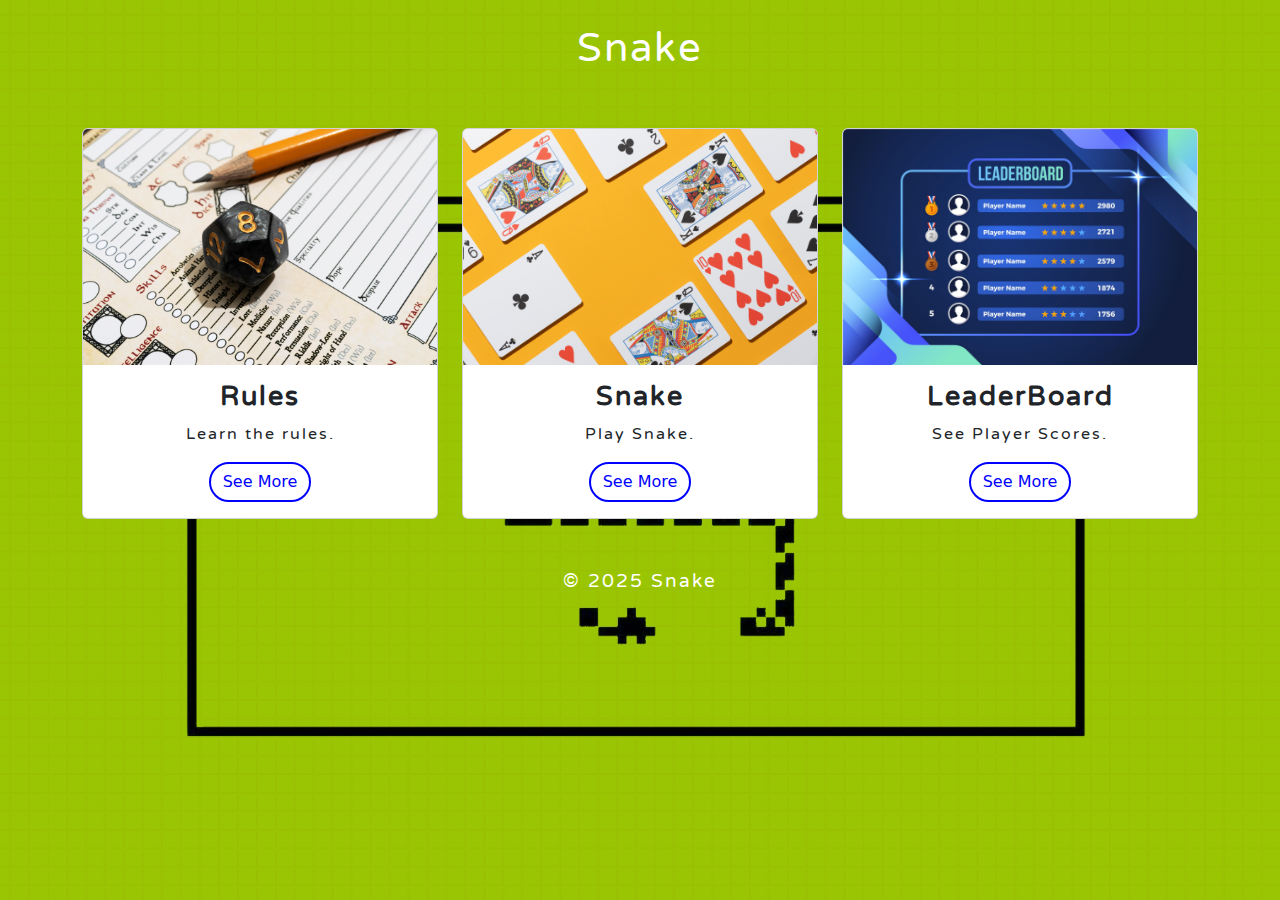
<file: index.html>
<!DOCTYPE html>
<html lang="en-us">
    <head>
        <meta charset="utf-8">
        <meta name="viewport" content="width=device-width, initial-scale=1.0">
        <link rel="icon" type="image/x-icon" href="favicon/favicon.ico"><!--Insert Favicon Logo-->
        <link href="https://cdn.jsdelivr.net/npm/bootstrap@5.3.0-alpha1/dist/css/bootstrap.min.css" rel="stylesheet"><!--Add Bootstrap css link-->
        <link rel="stylesheet" href="css/style.css">
        <script src="https://cdn.jsdelivr.net/npm/bootstrap@5.3.0-alpha1/dist/js/bootstrap.bundle.min.js"></script><!--Add bootstrap js-->
        <title>Snake</title>
    </head>
    <body>
        <!--Create container-->
        <div id="webContainer">
            <header>
                <h1>Snake</h1>
            </header>
            <main>

                <!--Create Cards container-->
                <div class="container py-5">
                    <div class="row row-cols-1 row-cols-md-3 g-4">

                        <!--Create Rules Card-->
                        <div class="col">

                            <div class="col">
                                <div class="card h-100">
                                  <img src="images/rules.jpg" class="card-img-top" alt="Solitaire Rules">
                                  <div class="card-body">
                                    <h5 class="card-title">Rules</h5>
                                    <p class="card-text">Learn the rules.</p>
                                    <a href="rules.html" class="btn btn-primary">See More</a>
                                  </div>
                                </div>
                            </div>

                        </div>
                        
                        <!--Create Solitaire Card-->
                        <div class="col">
                            <div class="card h-100">
                                <img src="images/game.jpg" class="card-img-top" alt="Solitaire Rules">
                                <div class="card-body">
                                  <h5 class="card-title">Snake</h5>
                                  <p class="card-text">Play Snake.</p>
                                  <a href="snake.html" class="btn btn-primary">See More</a>
                                </div>
                            </div>
                        </div>
                        
                        <!--Create Leaderboard Card-->
                        <div class="col">
                            <div class="card h-100">
                                <img src="images/leaderboard.jpg" class="card-img-top" alt="Solitaire Rules">
                                <div class="card-body">
                                  <h5 class="card-title">LeaderBoard</h5>
                                  <p class="card-text">See Player Scores.</p>
                                  <a href="leaderboard.html" class="btn btn-primary">See More</a>
                                </div>
                            </div>
                        </div>
                    </div>
                </div>
            </main>
        </div>
     <footer>
            &copy; 2025 Snake
     </footer>    
    </body>
</html>
</file>
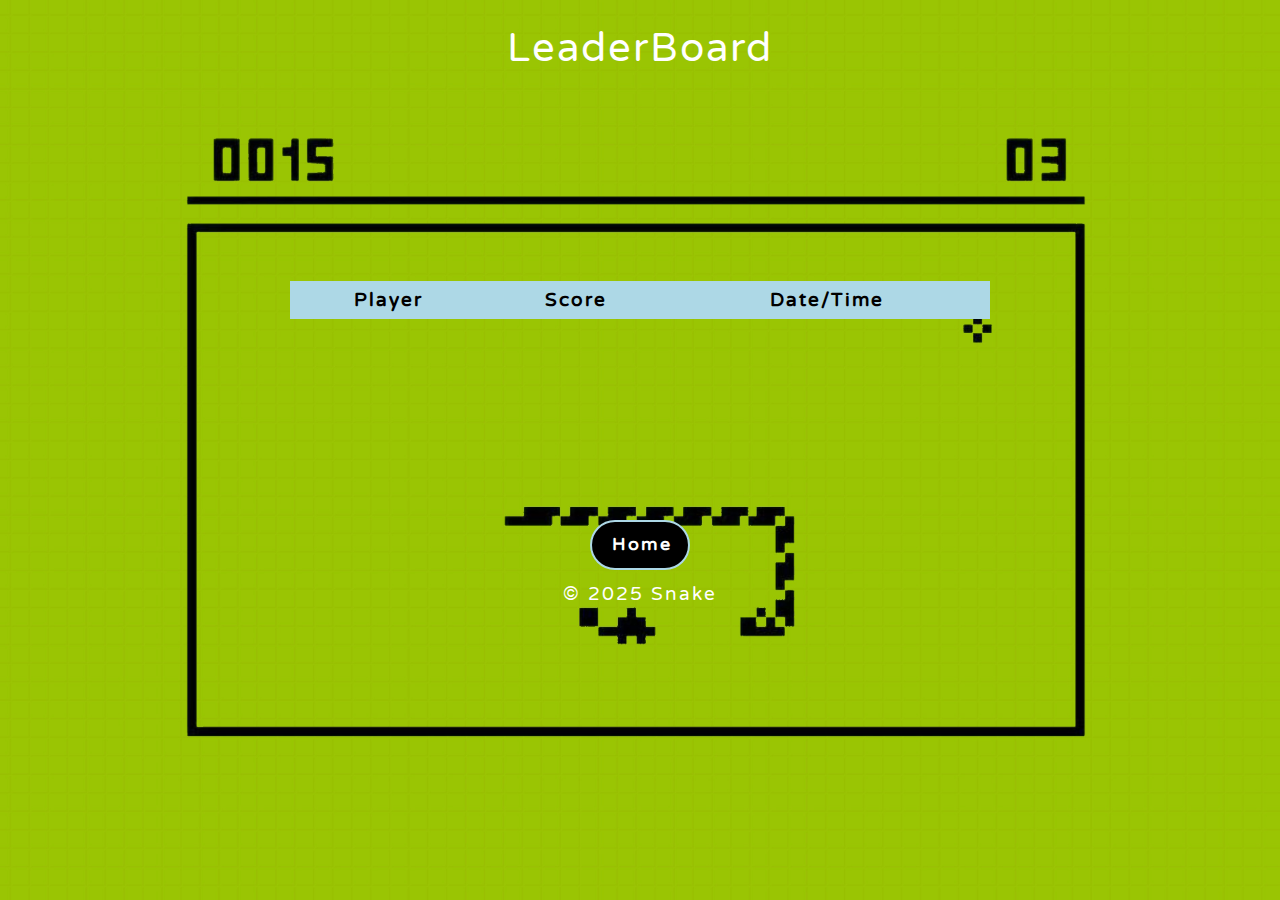
<file: leaderboard.html>
<!DOCTYPE html>
<html lang="en-us">
    <head>
        <meta charset="utf-8">
        <meta name="viewport" content="width=device-width, initial-scale=1.0">
        <link rel="icon" type="image/x-icon" href="favicon/favicon.ico"><!--Insert Favicon Logo-->
        <link href="https://cdn.jsdelivr.net/npm/bootstrap@5.3.0-alpha1/dist/css/bootstrap.min.css" rel="stylesheet"><!--Add Bootstrap css link-->
        <link rel="stylesheet" href="css/style.css">
        <script src="https://cdn.jsdelivr.net/npm/bootstrap@5.3.0-alpha1/dist/js/bootstrap.bundle.min.js"></script><!--Add bootstrap js-->
        <title>LeaderBoard</title>
    </head>
    <body>
        <div id="webContainer">
            <header>
                <h1>LeaderBoard</h1>
            </header>
            <main>
                <!--Create leaderboard container-->
                <div class="leaderboardContainer">

                    <!--Create leaderboard table-->
                    <table>
                        <thead class="leaderboardHeader">
                            <tr>
                                <th>Player</th>
                                <th>Score</th>
                                <th>Date/Time</th>
                            </tr>
                        </thead>

                        <!--Insert leaderboard data-->
                        <tbody id="leaderboardBody"></tbody>
                    </table>
                </div>
                <!--Create buttons container-->
                <div class="btnContainer">

                    <!--Home Button-->
                    <a href="index.html">Home</a>
                </div>
            </main>
            <footer>
                &copy; 2025 Snake
            </footer>    
        </div>

        <!--Create script tag-->
        <script>
            //Create id for leaderboard body
            const leaderboardBody = document.getElementById("leaderboardBody");

            //Create const for leaderboard data
            const leaderboard =  JSON.parse(localStorage.getItem("leaderboard")) || [];

            //Loop through leaderboard data
            leaderboard.forEach((playerScore, index) => {
                const row = document.createElement("tr");
                row.innerHTML = `
                    <td>${playerScore.name}</td>
                    <td>${playerScore.score}</td>
                    <td>${playerScore.dateTime}</td>
                `;
                leaderboardBody.appendChild(row);
            })
        </script>
    </body>
</html>
</file>
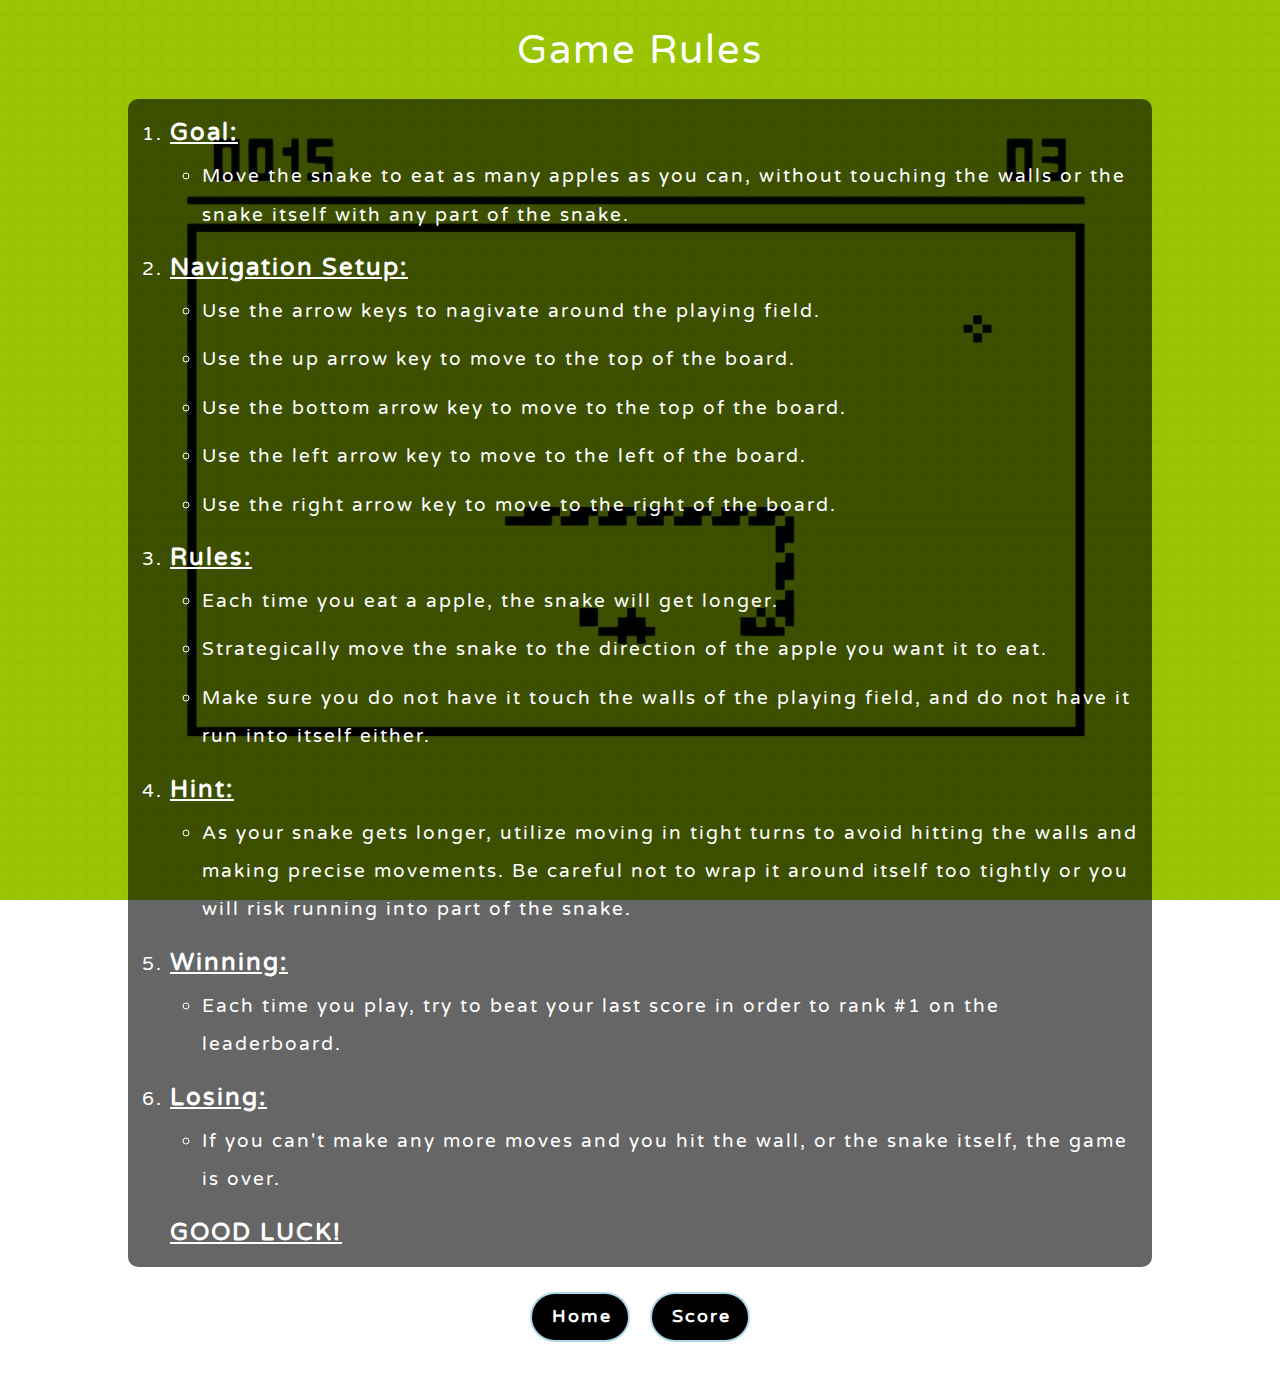
<file: rules.html>
<!DOCTYPE html>
<html lang="en-us">
    <head>
        <meta charset="utf-8">
        <meta name="viewport" content="width=device-width, initial-scale=1.0">
        <link rel="icon" type="image/x-icon" href="favicon/favicon.ico"><!--Insert Favicon Logo-->
        <link href="https://cdn.jsdelivr.net/npm/bootstrap@5.3.0-alpha1/dist/css/bootstrap.min.css" rel="stylesheet"><!--Add Bootstrap css link-->
        <link rel="stylesheet" href="css/style.css">
        <script src="https://cdn.jsdelivr.net/npm/bootstrap@5.3.0-alpha1/dist/js/bootstrap.bundle.min.js"></script><!--Add bootstrap js-->
        <title>Rules</title>
    </head>
    <body>
        <div id="webcontainer">
            <header>
                <h1>Game Rules</h1>
            </header>
            <main>
                <!--Create Rules Container-->
                <div class="rulesContainer">
                    
                    <!--Create ordered list-->
                    <ol>
                        <li>
                            <span class="listHeading">Goal:</span>
                            <ul>
                                <li>Move the snake to eat as many apples as you can, without touching the walls or the snake itself with any part of the snake.</li>
                            </ul>
                        </li>
                        <li>
                            <span class="listHeading">Navigation Setup:</span>
                            <ul>
                                <li>Use the arrow keys to nagivate around the playing field.</li>
                                <li>Use the up arrow key to move to the top of the board.</li>
                                <li>Use the bottom arrow key to move to the top of the board.</li>
                                <li>Use the left arrow key to move to the left of the board.</li>
                                <li>Use the right arrow key to move to the right of the board.</li>
                            </ul>
                        </li>
                        <li>
                            <span class="listHeading">Rules:</span>
                            <ul>
                                <li>Each time you eat a apple, the snake will get longer.</li>
                                <li>Strategically move the snake to the direction of the apple you want it to eat.</li>
                                <li>Make sure you do not have it touch the walls of the playing field, and do not have it run into itself either.</li>
                            </ul>
                        </li>
                        <li>
                            <span class="listHeading">Hint:</span>
                            <ul>
                                <li>As your snake gets longer, utilize moving in tight turns to avoid hitting the walls and making precise movements. Be careful not to wrap it around itself too tightly or you will risk running into part of the snake.</li>
                            </ul>
                        </li>
                        <li>
                            <span class="listHeading">Winning:</span>
                            <ul>
                                <li>Each time you play, try to beat your last score in order to rank #1 on the leaderboard.</li>
                            </ul>
                        </li>
                        <li>
                            <span class="listHeading">Losing:</span>
                            <ul>
                                <li>If you can&apos;t make any more moves and you hit the wall, or the snake itself, the game is over.</li>
                            </ul>
                        </li>
                      
                            <span class="listHeading">GOOD LUCK!</span>
                        
                    </ol>
                </div>   

                <!--Create buttons container-->
                <div class="btnContainer">

                    <!--Home Button-->
                    <a href="index.html">Home</a>

                    <!--Leaderboard Button-->
                    <a href="leaderboard.html">Score</a>
                </div>
            </main>
            <footer>
                &copy; 2025 Snake
            </footer>    
        </div> 
    </body>
</html>
</file>
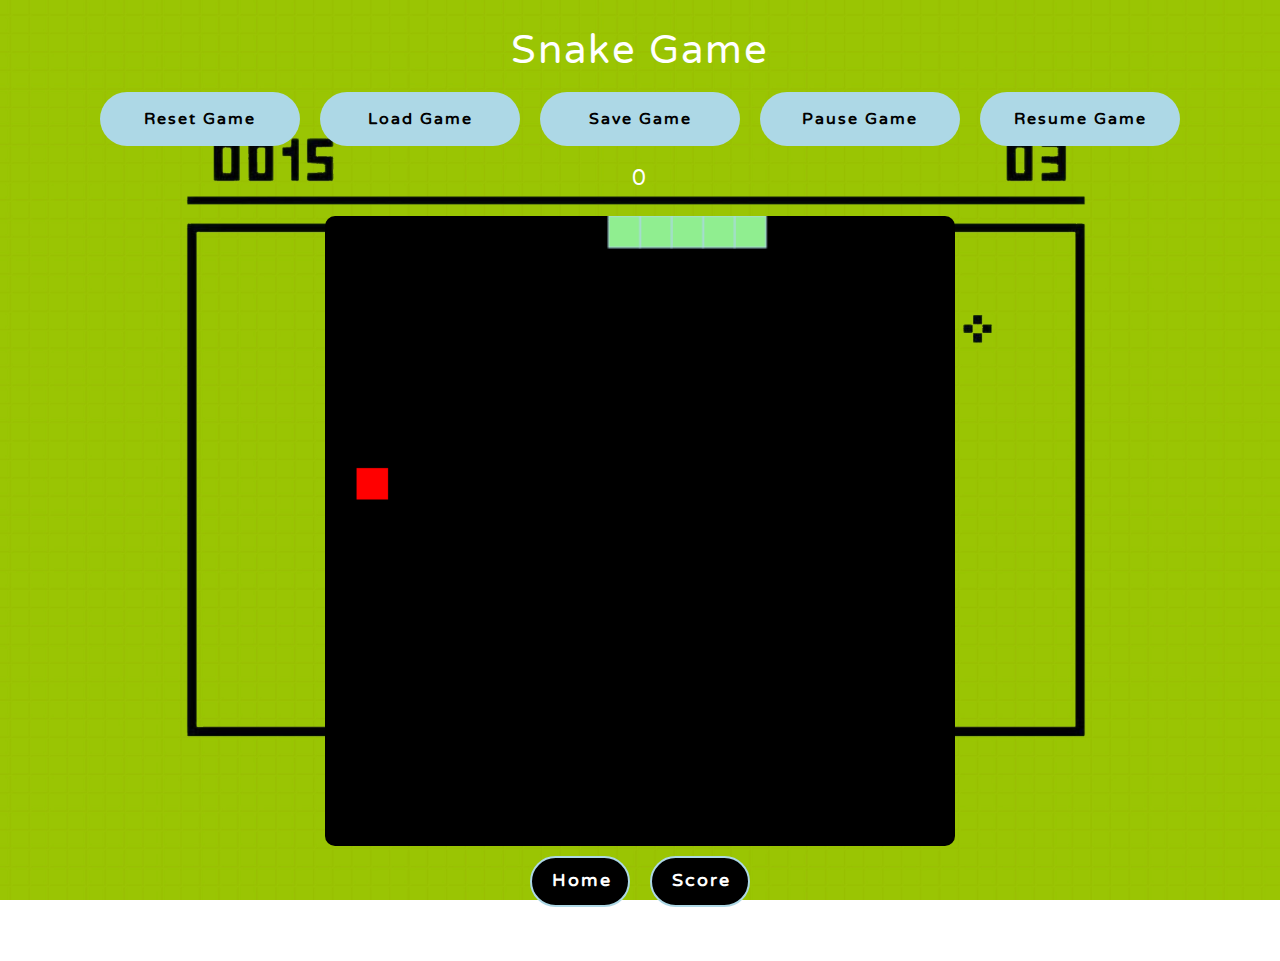
<file: snake.html>
<!DOCTYPE html>
<html lang="en-us">
    <head>
        <meta charset="utf-8">
        <meta name="viewport" content="width=device-width, initial-scale=1.0">
        <link rel="icon" type="image/x-icon" href="favicon/favicon.ico"><!--Insert Favicon Logo-->
        <link href="https://cdn.jsdelivr.net/npm/bootstrap@5.3.0-alpha1/dist/css/bootstrap.min.css" rel="stylesheet"><!--Add Bootstrap css link-->
        <link rel="stylesheet" href="css/style.css">
        <script src="https://cdn.jsdelivr.net/npm/bootstrap@5.3.0-alpha1/dist/js/bootstrap.bundle.min.js"></script><!--Add bootstrap js--> 
        <title>Snake Game</title>
    </head>
    <body>
        <header>
            <h1>Snake Game</h1>
        </header>
        <main>
            <div id="webContainer">
                <!--Create buttons container-->
                <div class="gameControls">
                    <button id="reset">Reset Game</button>
                    <button id="load">Load Game</button>
                    <button id="save">Save Game</button>
                    <button id="pause">Pause Game</button>
                    <button id="resume">Resume Game</button>
                </div>

                <!--Create game score Counter-->
                <p id="score">Score: 0</p>

                <!--Create game canvas-->
                <canvas id="gameBoard" width="500" height="500"></canvas>

                <!--Create buttons container-->
                <div class="btnContainer">

                    <!--Home Button-->
                    <a href="index.html">Home</a>

                    <!--Leaderboard Button-->
                    <a href="leaderboard.html">Score</a>
                </div>
            </div>
        </main>
        <footer>
            &copy; 2025 Snake
        </footer>
       <script src="scripts/script.js"></script>
    </body>
</html>
</file>
<file: css/style.css>
/**************************Font Face Formatting*************************/

/*   Font face key
    font-family: "Varela Round", sans-serif;
*/

/*Varela Round*/
@import url('https://fonts.googleapis.com/css2?family=Varela+Round&display=swap');
/**************************End of Font Face Formatting*************************/

/**************************General Formatting*************************/
* {
    padding: 0;
    margin: 0;
    box-sizing: border-box;
}


/*body Formatting*/
body {
	background-image: url(../images/snakeGame.jpg);
    background-size: cover;
    background-attachment: fixed;
	background-position: center;
}

/*Web container formatting*/
#webContainer {
	flex: 1;
	display: flex;
	flex-direction: column;
	justify-content: center;
    max-width: 1200px;
    margin: 0 auto;
}

/*Root Formatting*/
:root {
    --primary-font-family: "Varela Round", sans-serif;
    --primary-font-color: white;
    --primary-font-size: 1.2rem;
}

/**************************End of General Formatting*************************/

/**************************Section Formatting*************************/

/*Format header*/
header {
    text-align: center;
    color: var(--primary-font-color);
    font-family: var(--primary-font-family);
    font-size: var(--primary-font-size);
    letter-spacing: 2px;
	margin-top: 2%;
}

/*Format row*/
.row {
    justify-content: center;
	display: flex;
	flex-wrap: wrap;
}

/*Format cards*/

/*Center card content*/
.card {
    text-align: center;
	display: flex;
	flex-direction: column;
	min-height: 100%;
}

/*Format card title*/
.card .card-title {
    font-size: 1.7rem;
    font-family: var(--primary-font-family);
    font-weight: bolder;
    letter-spacing: 2px;
}

/*Format card text*/
.card .card-text {
    font-family: var(--primary-font-family);
    letter-spacing: 2px;
}

/*Format card buttons*/
.card .btn-primary {
    border: 2px solid blue;
    border-radius: 100px;
    background-color: transparent;
    color: blue;
}

/**Rules Formatting**/

/*Create rules container*/
.rulesContainer {
    display: flex;
    flex-direction: column;
    justify-content: center;
    align-items: center;
    background-color: rgba(0, 0, 0, 0.6);
    margin: 2% 10% 2% 10%;
    border-radius: 10px;
}


/*Format ol list*/
ol {
    font-family: var(--primary-font-family);
    letter-spacing: 2px;
    line-height: 2;
    font-size: var(--primary-font-size);
    margin: 10px;
    color: white;
}

/*Format list items*/
ol li {
    margin-bottom: 10px;
}

/*Format list heading*/
ol .listHeading {
    font-weight: bolder;
    text-decoration: underline;
    font-size: 1.5rem;
}

/*Format button container*/
.btnContainer {
    display: flex;
    flex-direction: row;
    align-items: center;
    justify-content: center;
    gap: 20px;
    margin: 10px;
}

/*Format button links*/
.btnContainer a {
    display: inline-block;
    width: 100px;
    text-align: center;
    padding: 10px 20px;
    border: 2px solid lightblue;
    border-radius: 100px;
    text-decoration: none;
    font-family: var(--primary-font-family);
    font-weight: bolder;
    font-size: 1.1rem;
    color: var(--primary-font-color);
    background-color: black;
    letter-spacing: 2px;
}

/*Format score text*/
#score {
    font-family: var(--primary-font-family);
    letter-spacing: 2px;
    line-height: 2;
    font-size: 1.4rem;
    color: white;
    text-align: center;
	
}

/*Format canvas container*/
#gameBoard {
    display: block;
    margin: 0 auto;
    border-radius: 10px;
	height: 70vh;
}

/*Format game controls container*/
.gameControls {
    display: flex;
    flex-direction: row;
    align-items: center;
    justify-content: center;
    gap: 20px;
    margin: 10px;
}

/*Format game control buttons*/
.gameControls button {
    display: inline-block;
    width: 200px;
    text-align: center;
    padding: 15px 20px;
    border: none;
    border-radius: 100px;
    background-color: lightblue;
    font-family: var(--primary-font-family);
    font-weight: bolder;
    letter-spacing: 2px;
    font-size: 1rem;
}

/*Format table container*/
.leaderboardContainer {
    display: flex;
    flex-direction: column;
    justify-content: center;
    align-items: center;
    margin: 20px auto;
    border-radius: 10px;
    width: 700px;
    height: 400px;
    overflow: auto;
}

/*Format table*/
table {
    border-collapse: collapse;
    width: 100%;
    font-family: var(--primary-font-family);
    letter-spacing: 2px;
    line-height: 2;
    font-size: 1.2rem;
    color: white;
    text-align: center;
}

/*Format table header*/
.leaderboardHeader th {
    background-color: lightblue;
    color: black;
    font-weight: bolder;
    text-align: center;
}

/*Format table data*/
td {
    padding: 8px;
    text-align: center;
    border-bottom: 1px solid #ddd;
    background-color: rgba(0, 0, 0, 0.6);
}

/*Format td even*/
tr:nth-child(even) {
    background-color: rgba(0, 0, 0, 0.6);
}

/*Format td odd*/
tr:nth-child(odd) {
    background-color: purple;
}


/*Footer Formatting*/
footer {
    text-align: center;
    color: var(--primary-font-color);
    font-family: var(--primary-font-family);
    font-size: var(--primary-font-size);
    letter-spacing: 2px;
    margin-top: 0px;
    margin-bottom: 15px;
	bottom: 0;
}

/**************************End of Section Formatting*************************/
</file>
